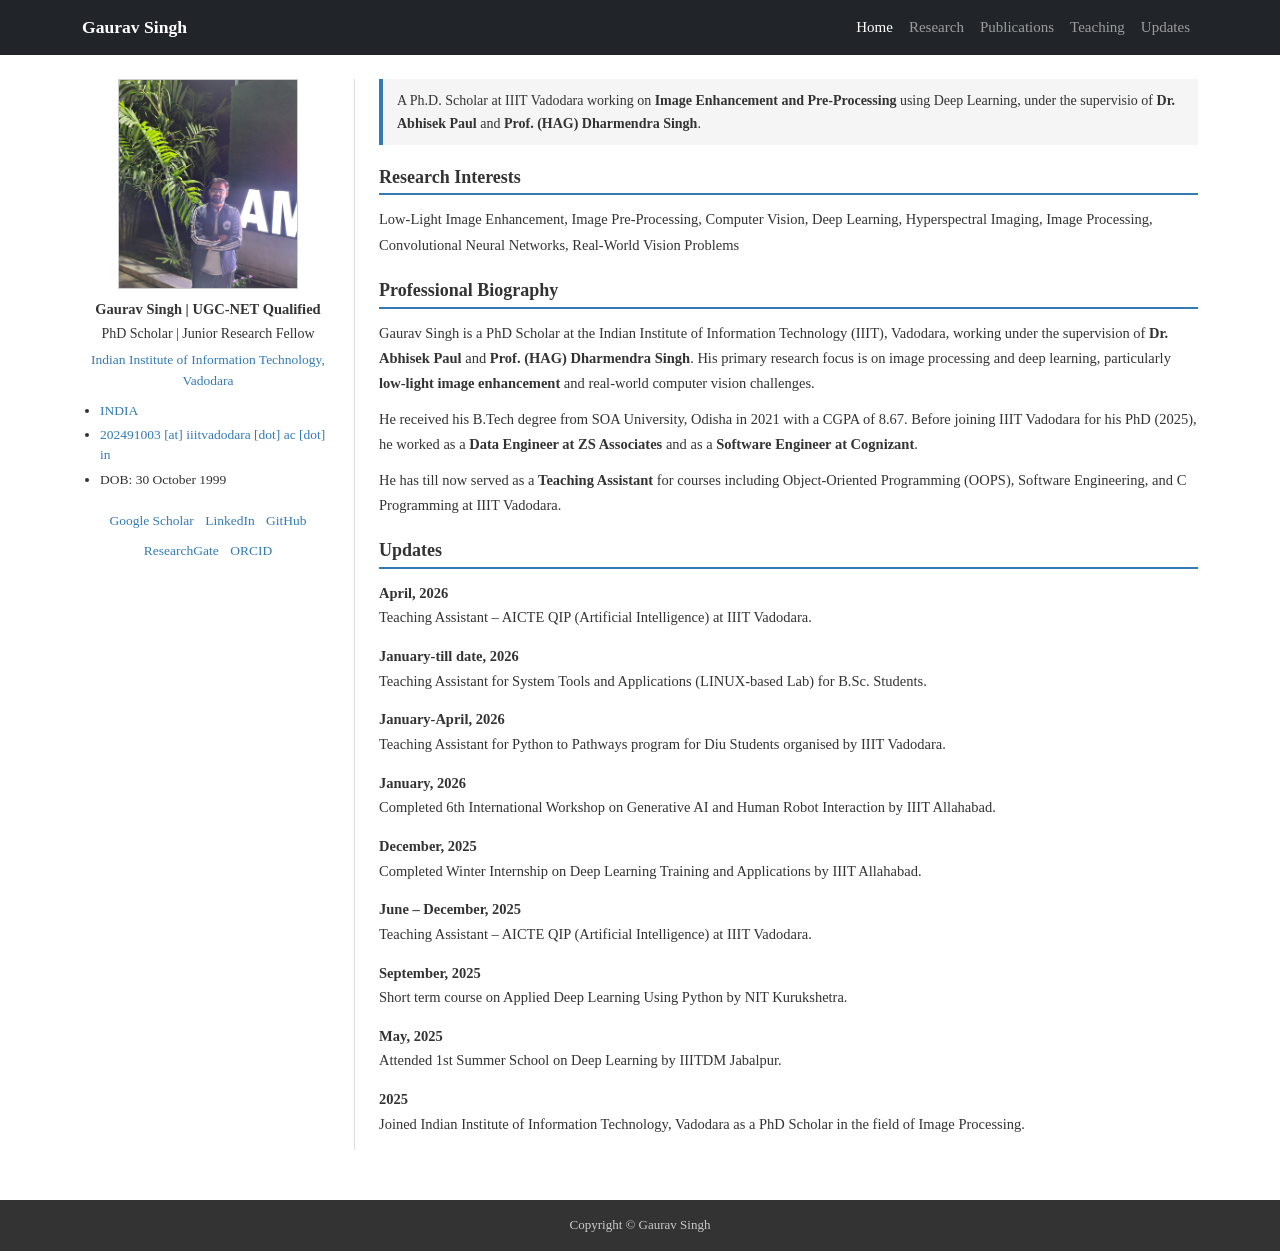
<file: index.html>
<!DOCTYPE html>
<html lang="en">
<head>
  <meta charset="UTF-8">
  <meta name="viewport" content="width=device-width, initial-scale=1">
  <meta name="author" content="Gaurav Singh, IIIT Vadodara">
  <meta name="description" content="Gaurav Singh's home page.">
  <meta name="keywords" content="Gaurav Singh, Image Processing, Deep Learning, IIIT Vadodara, Low-Light Enhancement, Computer Vision">
  <title>Home | Gaurav Singh</title>
  <link rel="stylesheet" href="https://cdnjs.cloudflare.com/ajax/libs/bootstrap/5.3.3/css/bootstrap.min.css">
  <link rel="stylesheet" href="style.css">
</head>
<body>

<nav class="navbar navbar-expand-md navbar-dark bg-dark">
  <div class="container">
    <a class="navbar-brand" href="index.html">Gaurav Singh</a>
    <button class="navbar-toggler" type="button" data-bs-toggle="collapse" data-bs-target="#navbarNav">
      <span class="navbar-toggler-icon"></span>
    </button>
    <div class="collapse navbar-collapse" id="navbarNav">
      <ul class="navbar-nav ms-auto">
        <li class="nav-item"><a class="nav-link active" href="index.html">Home</a></li>
        <li class="nav-item"><a class="nav-link" href="research.html">Research</a></li>
        <li class="nav-item"><a class="nav-link" href="publications.html">Publications</a></li>
        <li class="nav-item"><a class="nav-link" href="teaching.html">Teaching</a></li>
        <li class="nav-item"><a class="nav-link" href="updates.html">Updates</a></li>
      </ul>
    </div>
  </div>
</nav>

<div class="container mt-4 mb-5">
  <div class="row">

    <!-- LEFT COLUMN -->
    <div class="col-md-3 text-center left-col">
      <img src="profile.jpg" alt="Gaurav Singh" class="profile-img">
      <p class="mb-0 mt-1"><strong>Gaurav Singh | UGC-NET Qualified </strong></p>
      <p class="mb-0" style="font-size:14px;">PhD Scholar | Junior Research Fellow</p>
      <p style="font-size:13.5px; line-height:1.5; margin-top:4px;">
        <a href="https://iiitvadodara.ac.in" target="_blank">Indian Institute of Information Technology, Vadodara</a>
      </p>

      <ul class="contact-list text-start mt-1">
        <li>
          <a href="https://maps.google.com/?q=IIIT+Vadodara" target="_blank">
             INDIA
          </a>
        </li>
        <li>
          <a href="mailto:202491003@iiitvadodara.ac.in">202491003 [at] iiitvadodara [dot] ac [dot] in</a>
        </li>
        <li>DOB: 30 October 1999</li>
      </ul>

      <div class="social-links mt-2">
        <a href="#" target="_blank">Google Scholar</a>
        <a href="#" target="_blank">LinkedIn</a>
        <a href="https://github.com/Gaurav8917" target="_blank">GitHub</a><br>
        <a href="#" target="_blank">ResearchGate</a>
        <a href="#" target="_blank">ORCID</a>
      </div>
    </div>

    <!-- RIGHT COLUMN -->
    <div class="col-md-9 right-col">

      <div class="announcement">
        <p>
           A Ph.D. Scholar at IIIT Vadodara working on <strong> Image Enhancement and Pre-Processing </strong> using Deep Learning,
          under the supervisio of <strong>Dr. Abhisek Paul</strong> and <strong>Prof. (HAG) Dharmendra Singh</strong>.
        </p>
      </div>

      <h3 class="section-heading">Research Interests</h3>
      <p>
        Low-Light Image Enhancement, Image Pre-Processing, Computer Vision, Deep Learning,
        Hyperspectral Imaging, Image Processing, Convolutional Neural Networks,
        Real-World Vision Problems
      </p>

      <h3 class="section-heading">Professional Biography</h3>
      <p>
        Gaurav Singh is a PhD Scholar at the Indian Institute of Information Technology (IIIT), Vadodara,
        working under the supervision of <strong>Dr. Abhisek Paul</strong> and
        <strong>Prof. (HAG) Dharmendra Singh</strong>. His primary research focus is on image processing and
        deep learning, particularly <strong>low-light image enhancement</strong> and real-world computer
        vision challenges.
      </p>
      <p>
        He received his B.Tech degree from SOA University, Odisha in 2021 with a CGPA of 8.67.
        Before joining IIIT Vadodara for his PhD (2025), he worked as a
        <strong>Data Engineer at ZS Associates</strong> and as a
        <strong>Software Engineer at Cognizant</strong>.
      </p>
      <p>
        He has till now served as a <strong>Teaching Assistant</strong> for courses including Object-Oriented
        Programming (OOPS), Software Engineering, and C Programming at IIIT Vadodara.
      </p>

      <h3 class="section-heading">Updates</h3>

      
      <div class="update-block">
        <strong>April, 2026</strong>
        Teaching Assistant &ndash; AICTE QIP (Artificial Intelligence) at IIIT Vadodara.
      </div>

      <div class="update-block">
        <strong>January-till date, 2026</strong>
        Teaching Assistant for System Tools and Applications (LINUX-based Lab) for B.Sc. Students.
      </div>

      <div class="update-block">
        <strong>January-April, 2026</strong>
        Teaching Assistant for Python to Pathways program for Diu Students organised by IIIT Vadodara.
      </div>

       <div class="update-block">
        <strong>January, 2026</strong>
        Completed 6th International Workshop on Generative AI and Human Robot Interaction by IIIT Allahabad.
      </div>

      <div class="update-block">
        <strong>December, 2025</strong>
        Completed Winter Internship on Deep Learning Training and Applications by IIIT Allahabad.
      </div>

      <div class="update-block">
        <strong>June &ndash; December, 2025</strong>
        Teaching Assistant &ndash; AICTE QIP (Artificial Intelligence) at IIIT Vadodara.
      </div>

      <div class="update-block">
        <strong>September, 2025</strong>
         Short term course on Applied Deep Learning Using Python by NIT Kurukshetra.
      </div>

      <div class="update-block">
        <strong>May, 2025</strong>
        Attended 1st Summer School on Deep Learning by IIITDM Jabalpur.
      </div>

      <div class="update-block">
        <strong>2025</strong>
        Joined Indian Institute of Information Technology, Vadodara as a PhD Scholar in the field of
        Image Processing.
      </div>

    </div>
  </div>
</div>

<footer class="footer-bar">
  <div class="container text-center">
    <p>Copyright &copy; Gaurav Singh</p>
  </div>
</footer>

<script src="https://cdnjs.cloudflare.com/ajax/libs/bootstrap/5.3.3/js/bootstrap.bundle.min.js"></script>
</body>
</html>
</file>
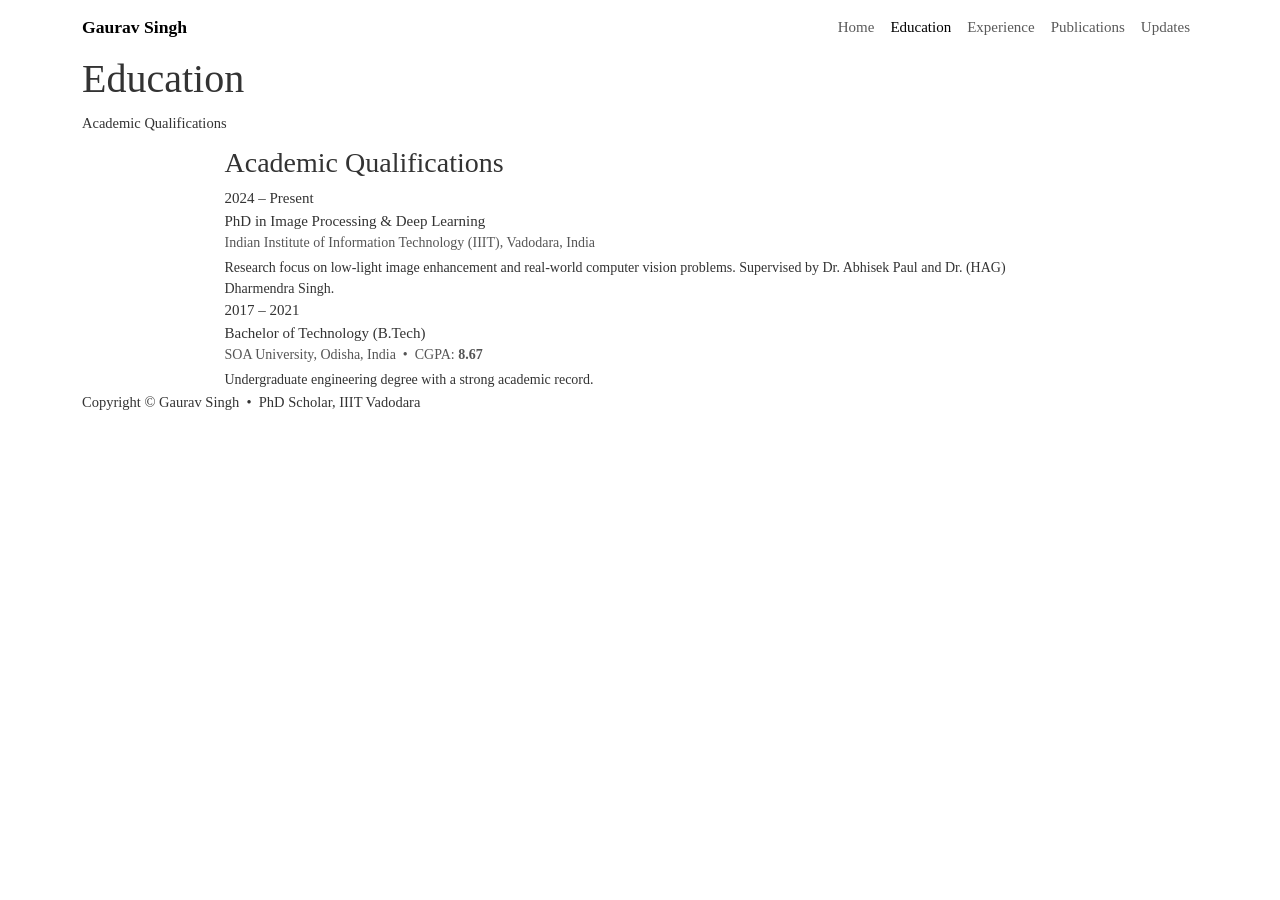
<file: education.html>
<!DOCTYPE html>
<html lang="en">
<head>
  <meta charset="UTF-8">
  <meta name="viewport" content="width=device-width, initial-scale=1.0">
  <title>Education | Gaurav Singh</title>
  <link rel="stylesheet" href="https://cdnjs.cloudflare.com/ajax/libs/bootstrap/5.3.3/css/bootstrap.min.css">
  <link rel="stylesheet" href="https://cdnjs.cloudflare.com/ajax/libs/font-awesome/6.5.2/css/all.min.css">
  <link rel="stylesheet" href="style.css">
</head>
<body>

<nav class="navbar navbar-expand-lg sticky-top">
  <div class="container">
    <a class="navbar-brand" href="index.html">Gaurav Singh</a>
    <button class="navbar-toggler" type="button" data-bs-toggle="collapse" data-bs-target="#navMenu">
      <span class="navbar-toggler-icon"></span>
    </button>
    <div class="collapse navbar-collapse" id="navMenu">
      <ul class="navbar-nav ms-auto">
        <li class="nav-item"><a class="nav-link" href="index.html">Home</a></li>
        <li class="nav-item"><a class="nav-link active" href="education.html">Education</a></li>
        <li class="nav-item"><a class="nav-link" href="experience.html">Experience</a></li>
        <li class="nav-item"><a class="nav-link" href="publications.html">Publications</a></li>
        <li class="nav-item"><a class="nav-link" href="updates.html">Updates</a></li>
      </ul>
    </div>
  </div>
</nav>

<div class="page-header">
  <div class="container">
    <h1>Education</h1>
    <p>Academic Qualifications</p>
  </div>
</div>

<div class="container main-container">
  <div class="row justify-content-center">
    <div class="col-lg-9">

      <div class="content-section">
        <h3 class="section-title">Academic Qualifications</h3>
        <div class="timeline">

          <div class="timeline-entry">
            <div class="tl-period">2024 – Present</div>
            <div class="tl-dot"></div>
            <div class="tl-body">
              <div class="tl-title">PhD in Image Processing &amp; Deep Learning</div>
              <div class="tl-org">Indian Institute of Information Technology (IIIT), Vadodara, India</div>
              <div class="tl-desc">
                Research focus on low-light image enhancement and real-world computer vision problems.
                Supervised by Dr. Abhisek Paul and Dr. (HAG) Dharmendra Singh.
              </div>
            </div>
          </div>

          <div class="timeline-entry">
            <div class="tl-period">2017 – 2021</div>
            <div class="tl-dot"></div>
            <div class="tl-body">
              <div class="tl-title">Bachelor of Technology (B.Tech)</div>
              <div class="tl-org">SOA University, Odisha, India &nbsp;&bull;&nbsp; CGPA: <strong>8.67</strong></div>
              <div class="tl-desc">
                Undergraduate engineering degree with a strong academic record.
              </div>
            </div>
          </div>

        </div>
      </div>

    </div>
  </div>
</div>

<footer class="site-footer">
  <div class="container">
    <p>Copyright &copy; Gaurav Singh &nbsp;&bull;&nbsp; PhD Scholar, IIIT Vadodara</p>
  </div>
</footer>

<script src="https://cdnjs.cloudflare.com/ajax/libs/bootstrap/5.3.3/js/bootstrap.bundle.min.js"></script>
</body>
</html>
</file>
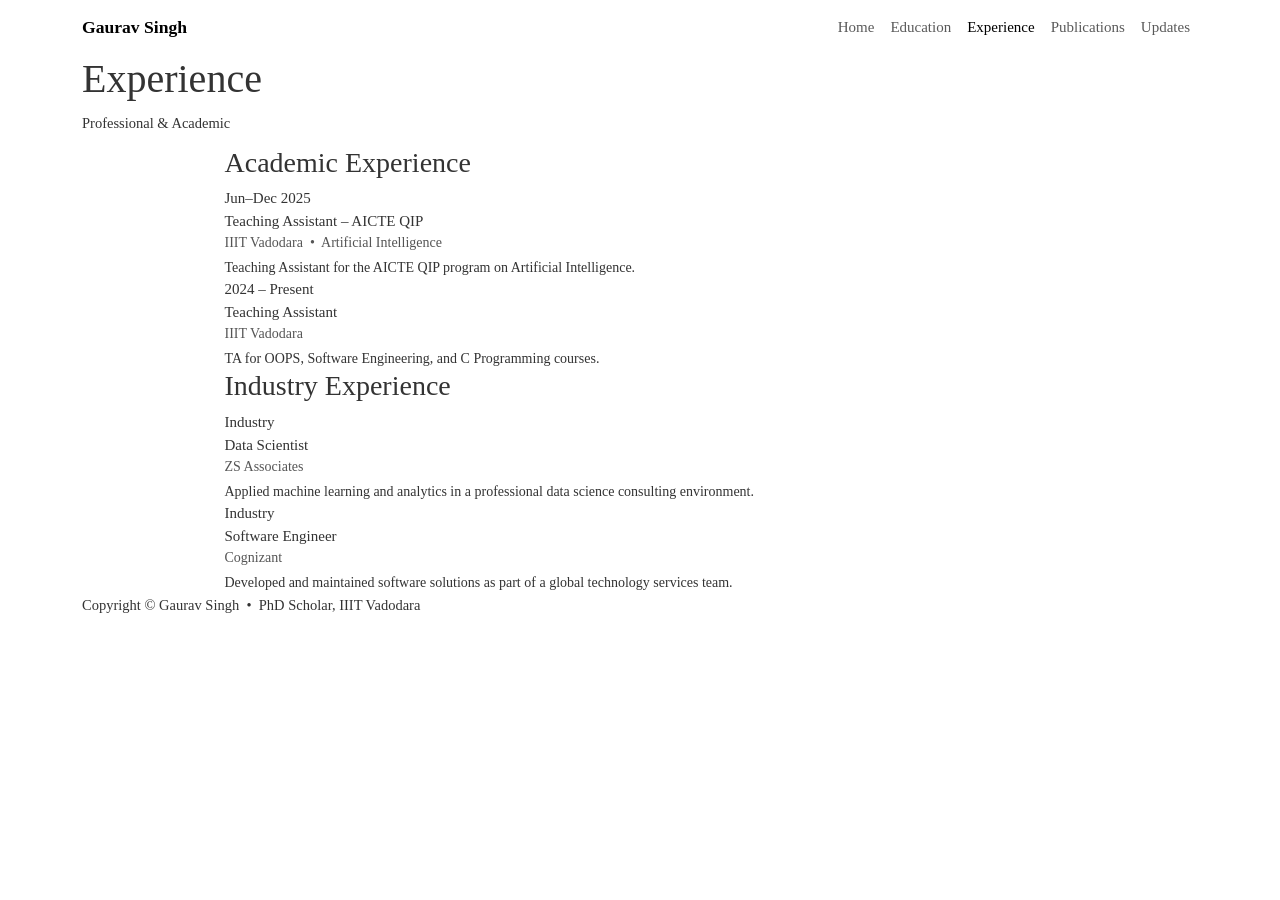
<file: experience.html>
<!DOCTYPE html>
<html lang="en">
<head>
  <meta charset="UTF-8">
  <meta name="viewport" content="width=device-width, initial-scale=1.0">
  <title>Experience | Gaurav Singh</title>
  <link rel="stylesheet" href="https://cdnjs.cloudflare.com/ajax/libs/bootstrap/5.3.3/css/bootstrap.min.css">
  <link rel="stylesheet" href="https://cdnjs.cloudflare.com/ajax/libs/font-awesome/6.5.2/css/all.min.css">
  <link rel="stylesheet" href="style.css">
</head>
<body>

<nav class="navbar navbar-expand-lg sticky-top">
  <div class="container">
    <a class="navbar-brand" href="index.html">Gaurav Singh</a>
    <button class="navbar-toggler" type="button" data-bs-toggle="collapse" data-bs-target="#navMenu">
      <span class="navbar-toggler-icon"></span>
    </button>
    <div class="collapse navbar-collapse" id="navMenu">
      <ul class="navbar-nav ms-auto">
        <li class="nav-item"><a class="nav-link" href="index.html">Home</a></li>
        <li class="nav-item"><a class="nav-link" href="education.html">Education</a></li>
        <li class="nav-item"><a class="nav-link active" href="experience.html">Experience</a></li>
        <li class="nav-item"><a class="nav-link" href="publications.html">Publications</a></li>
        <li class="nav-item"><a class="nav-link" href="updates.html">Updates</a></li>
      </ul>
    </div>
  </div>
</nav>

<div class="page-header">
  <div class="container">
    <h1>Experience</h1>
    <p>Professional &amp; Academic</p>
  </div>
</div>

<div class="container main-container">
  <div class="row justify-content-center">
    <div class="col-lg-9">

      <div class="content-section">
        <h3 class="section-title">Academic Experience</h3>
        <div class="timeline">

          <div class="timeline-entry">
            <div class="tl-period">Jun–Dec 2025</div>
            <div class="tl-dot"></div>
            <div class="tl-body">
              <div class="tl-title">Teaching Assistant – AICTE QIP</div>
              <div class="tl-org">IIIT Vadodara &nbsp;&bull;&nbsp; Artificial Intelligence</div>
              <div class="tl-desc">Teaching Assistant for the AICTE QIP program on Artificial Intelligence.</div>
            </div>
          </div>

          <div class="timeline-entry">
            <div class="tl-period">2024 – Present</div>
            <div class="tl-dot"></div>
            <div class="tl-body">
              <div class="tl-title">Teaching Assistant</div>
              <div class="tl-org">IIIT Vadodara</div>
              <div class="tl-desc">TA for OOPS, Software Engineering, and C Programming courses.</div>
            </div>
          </div>

        </div>
      </div>

      <div class="content-section">
        <h3 class="section-title">Industry Experience</h3>
        <div class="timeline">

          <div class="timeline-entry">
            <div class="tl-period">Industry</div>
            <div class="tl-dot"></div>
            <div class="tl-body">
              <div class="tl-title">Data Scientist</div>
              <div class="tl-org">ZS Associates</div>
              <div class="tl-desc">Applied machine learning and analytics in a professional data science consulting environment.</div>
            </div>
          </div>

          <div class="timeline-entry">
            <div class="tl-period">Industry</div>
            <div class="tl-dot"></div>
            <div class="tl-body">
              <div class="tl-title">Software Engineer</div>
              <div class="tl-org">Cognizant</div>
              <div class="tl-desc">Developed and maintained software solutions as part of a global technology services team.</div>
            </div>
          </div>

        </div>
      </div>

    </div>
  </div>
</div>

<footer class="site-footer">
  <div class="container">
    <p>Copyright &copy; Gaurav Singh &nbsp;&bull;&nbsp; PhD Scholar, IIIT Vadodara</p>
  </div>
</footer>

<script src="https://cdnjs.cloudflare.com/ajax/libs/bootstrap/5.3.3/js/bootstrap.bundle.min.js"></script>
</body>
</html>
</file>
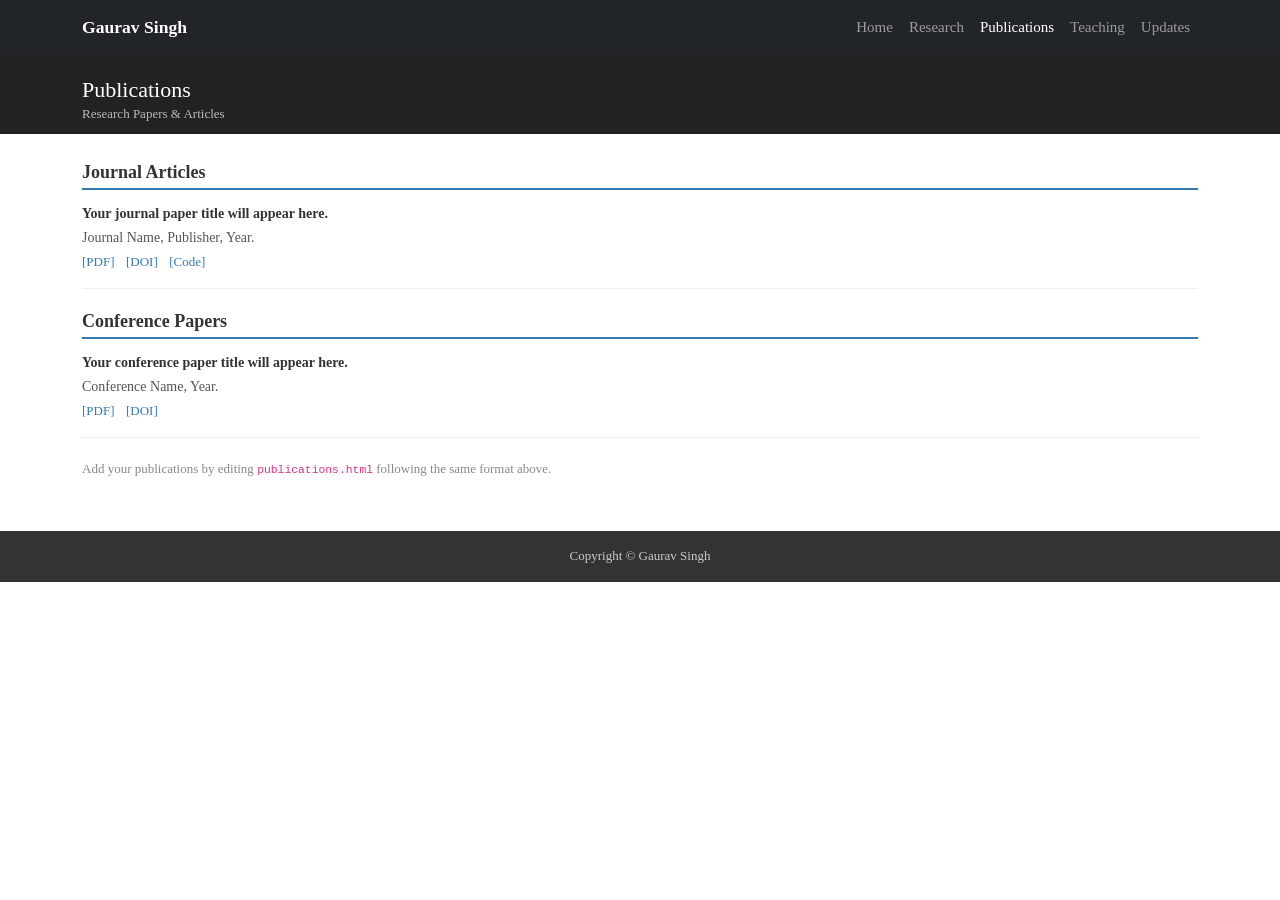
<file: publications.html>
<!DOCTYPE html>
<html lang="en">
<head>
  <meta charset="UTF-8"><meta name="viewport" content="width=device-width, initial-scale=1">
  <title>Publications | Gaurav Singh</title>
  <link rel="stylesheet" href="https://cdnjs.cloudflare.com/ajax/libs/bootstrap/5.3.3/css/bootstrap.min.css">
  <link rel="stylesheet" href="style.css">
</head>
<body>
<nav class="navbar navbar-expand-md navbar-dark bg-dark">
  <div class="container">
    <a class="navbar-brand" href="index.html">Gaurav Singh</a>
    <button class="navbar-toggler" type="button" data-bs-toggle="collapse" data-bs-target="#navbarNav"><span class="navbar-toggler-icon"></span></button>
    <div class="collapse navbar-collapse" id="navbarNav">
      <ul class="navbar-nav ms-auto">
        <li class="nav-item"><a class="nav-link" href="index.html">Home</a></li>
        <li class="nav-item"><a class="nav-link" href="research.html">Research</a></li>
        <li class="nav-item"><a class="nav-link active" href="publications.html">Publications</a></li>
        <li class="nav-item"><a class="nav-link" href="teaching.html">Teaching</a></li>
        <li class="nav-item"><a class="nav-link" href="updates.html">Updates</a></li>
      </ul>
    </div>
  </div>
</nav>
<div class="page-top"><div class="container"><h2>Publications</h2><p>Research Papers &amp; Articles</p></div></div>
<div class="container mb-5">

  <h3 class="section-heading">Journal Articles</h3>
  <div class="pub-entry">
    <div class="pub-title">Your journal paper title will appear here.</div>
    <div class="pub-venue">Journal Name, Publisher, Year.</div>
    <div class="pub-links"><a href="#">[PDF]</a> <a href="#">[DOI]</a> <a href="#">[Code]</a></div>
  </div>

  <h3 class="section-heading">Conference Papers</h3>
  <div class="pub-entry">
    <div class="pub-title">Your conference paper title will appear here.</div>
    <div class="pub-venue">Conference Name, Year.</div>
    <div class="pub-links"><a href="#">[PDF]</a> <a href="#">[DOI]</a></div>
  </div>

  <p style="color:#888; font-size:13px; margin-top:20px;">
    Add your publications by editing <code>publications.html</code> following the same format above.
  </p>

</div>
<footer class="footer-bar"><div class="container text-center"><p>Copyright &copy; Gaurav Singh</p></div></footer>
<script src="https://cdnjs.cloudflare.com/ajax/libs/bootstrap/5.3.3/js/bootstrap.bundle.min.js"></script>
</body>
</html>
</file>
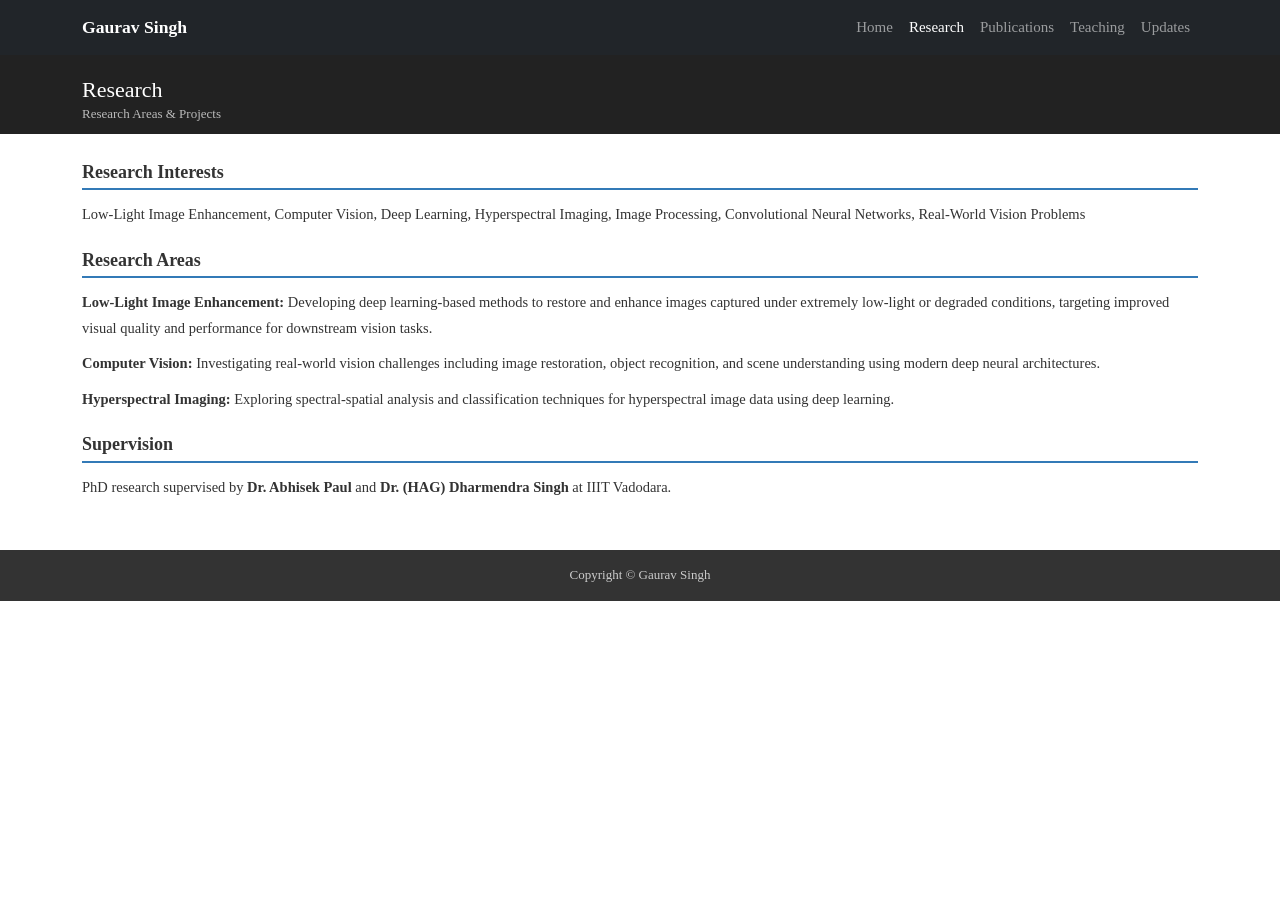
<file: research.html>
<!DOCTYPE html>
<html lang="en">
<head>
  <meta charset="UTF-8"><meta name="viewport" content="width=device-width, initial-scale=1">
  <title>Research | Gaurav Singh</title>
  <link rel="stylesheet" href="https://cdnjs.cloudflare.com/ajax/libs/bootstrap/5.3.3/css/bootstrap.min.css">
  <link rel="stylesheet" href="style.css">
</head>
<body>
<nav class="navbar navbar-expand-md navbar-dark bg-dark">
  <div class="container">
    <a class="navbar-brand" href="index.html">Gaurav Singh</a>
    <button class="navbar-toggler" type="button" data-bs-toggle="collapse" data-bs-target="#navbarNav"><span class="navbar-toggler-icon"></span></button>
    <div class="collapse navbar-collapse" id="navbarNav">
      <ul class="navbar-nav ms-auto">
        <li class="nav-item"><a class="nav-link" href="index.html">Home</a></li>
        <li class="nav-item"><a class="nav-link active" href="research.html">Research</a></li>
        <li class="nav-item"><a class="nav-link" href="publications.html">Publications</a></li>
        <li class="nav-item"><a class="nav-link" href="teaching.html">Teaching</a></li>
        <li class="nav-item"><a class="nav-link" href="updates.html">Updates</a></li>
      </ul>
    </div>
  </div>
</nav>
<div class="page-top"><div class="container"><h2>Research</h2><p>Research Areas &amp; Projects</p></div></div>
<div class="container mb-5">

  <h3 class="section-heading">Research Interests</h3>
  <p>Low-Light Image Enhancement, Computer Vision, Deep Learning, Hyperspectral Imaging, Image Processing, Convolutional Neural Networks, Real-World Vision Problems</p>

  <h3 class="section-heading">Research Areas</h3>
  <p><strong>Low-Light Image Enhancement:</strong> Developing deep learning-based methods to restore and enhance images captured under extremely low-light or degraded conditions, targeting improved visual quality and performance for downstream vision tasks.</p>
  <p><strong>Computer Vision:</strong> Investigating real-world vision challenges including image restoration, object recognition, and scene understanding using modern deep neural architectures.</p>
  <p><strong>Hyperspectral Imaging:</strong> Exploring spectral-spatial analysis and classification techniques for hyperspectral image data using deep learning.</p>

  <h3 class="section-heading">Supervision</h3>
  <p>PhD research supervised by <strong>Dr. Abhisek Paul</strong> and <strong>Dr. (HAG) Dharmendra Singh</strong> at IIIT Vadodara.</p>

</div>
<footer class="footer-bar"><div class="container text-center"><p>Copyright &copy; Gaurav Singh</p></div></footer>
<script src="https://cdnjs.cloudflare.com/ajax/libs/bootstrap/5.3.3/js/bootstrap.bundle.min.js"></script>
</body>
</html>
</file>
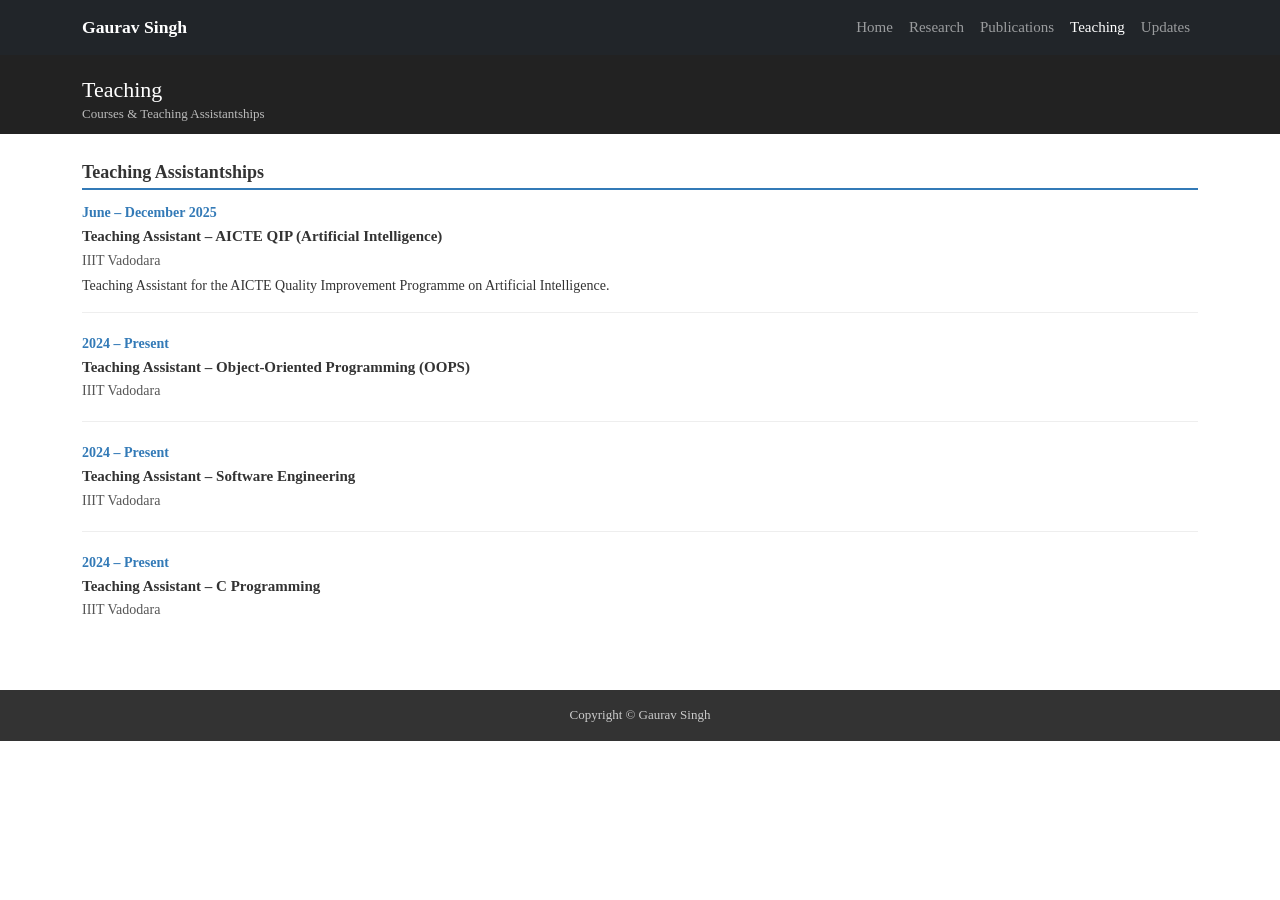
<file: teaching.html>
<!DOCTYPE html>
<html lang="en">
<head>
  <meta charset="UTF-8"><meta name="viewport" content="width=device-width, initial-scale=1">
  <title>Teaching | Gaurav Singh</title>
  <link rel="stylesheet" href="https://cdnjs.cloudflare.com/ajax/libs/bootstrap/5.3.3/css/bootstrap.min.css">
  <link rel="stylesheet" href="style.css">
</head>
<body>
<nav class="navbar navbar-expand-md navbar-dark bg-dark">
  <div class="container">
    <a class="navbar-brand" href="index.html">Gaurav Singh</a>
    <button class="navbar-toggler" type="button" data-bs-toggle="collapse" data-bs-target="#navbarNav"><span class="navbar-toggler-icon"></span></button>
    <div class="collapse navbar-collapse" id="navbarNav">
      <ul class="navbar-nav ms-auto">
        <li class="nav-item"><a class="nav-link" href="index.html">Home</a></li>
        <li class="nav-item"><a class="nav-link" href="research.html">Research</a></li>
        <li class="nav-item"><a class="nav-link" href="publications.html">Publications</a></li>
        <li class="nav-item"><a class="nav-link active" href="teaching.html">Teaching</a></li>
        <li class="nav-item"><a class="nav-link" href="updates.html">Updates</a></li>
      </ul>
    </div>
  </div>
</nav>
<div class="page-top"><div class="container"><h2>Teaching</h2><p>Courses &amp; Teaching Assistantships</p></div></div>
<div class="container mb-5">

  <h3 class="section-heading">Teaching Assistantships</h3>

  <div class="tl-entry">
    <div class="tl-year">June &ndash; December 2025</div>
    <div class="tl-role">Teaching Assistant &ndash; AICTE QIP (Artificial Intelligence)</div>
    <div class="tl-org">IIIT Vadodara</div>
    <div class="tl-desc">Teaching Assistant for the AICTE Quality Improvement Programme on Artificial Intelligence.</div>
  </div>

  <div class="tl-entry">
    <div class="tl-year">2024 &ndash; Present</div>
    <div class="tl-role">Teaching Assistant &ndash; Object-Oriented Programming (OOPS)</div>
    <div class="tl-org">IIIT Vadodara</div>
  </div>

  <div class="tl-entry">
    <div class="tl-year">2024 &ndash; Present</div>
    <div class="tl-role">Teaching Assistant &ndash; Software Engineering</div>
    <div class="tl-org">IIIT Vadodara</div>
  </div>

  <div class="tl-entry">
    <div class="tl-year">2024 &ndash; Present</div>
    <div class="tl-role">Teaching Assistant &ndash; C Programming</div>
    <div class="tl-org">IIIT Vadodara</div>
  </div>

</div>
<footer class="footer-bar"><div class="container text-center"><p>Copyright &copy; Gaurav Singh</p></div></footer>
<script src="https://cdnjs.cloudflare.com/ajax/libs/bootstrap/5.3.3/js/bootstrap.bundle.min.js"></script>
</body>
</html>
</file>
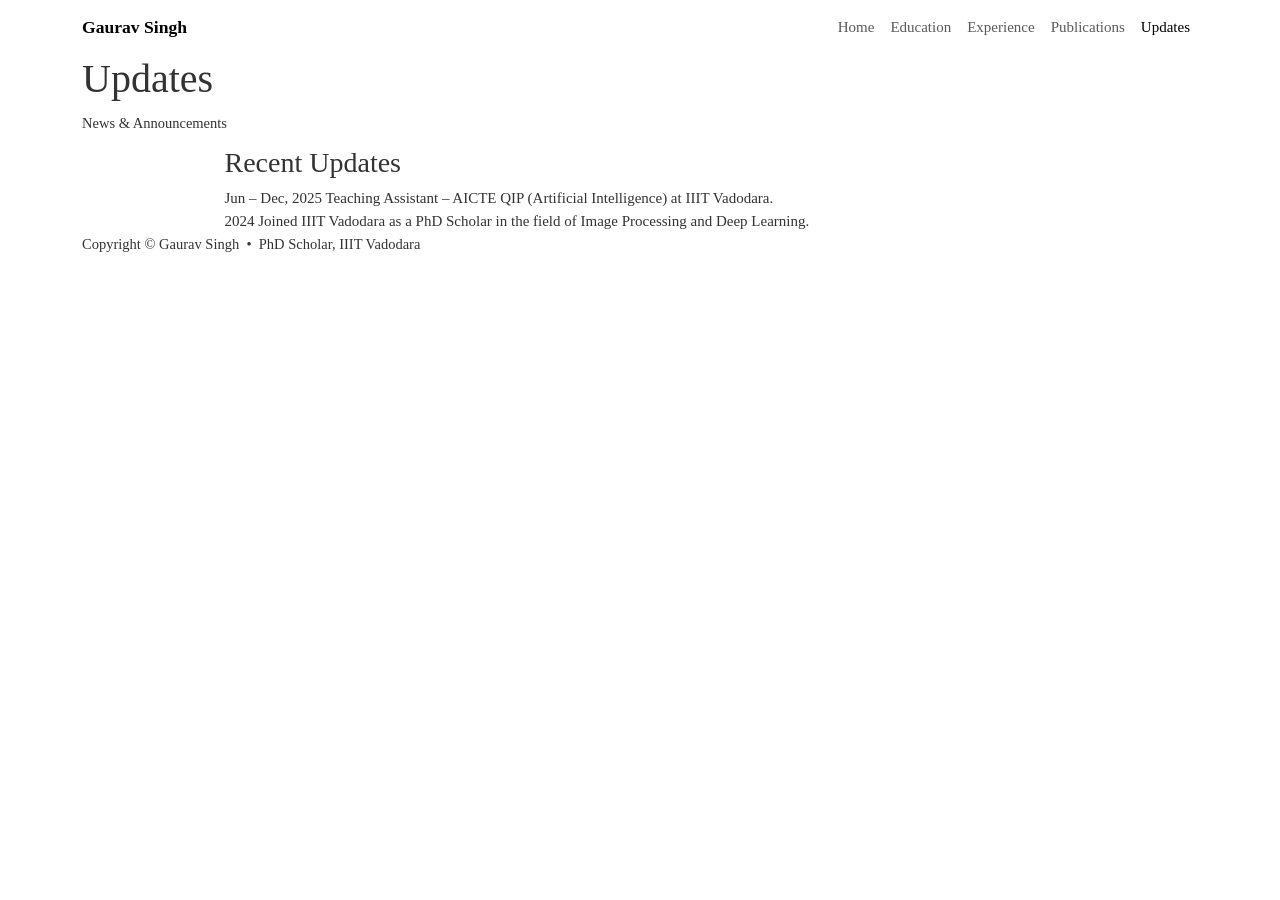
<file: updates.html>
<!DOCTYPE html>
<html lang="en">
<head>
  <meta charset="UTF-8">
  <meta name="viewport" content="width=device-width, initial-scale=1.0">
  <title>Updates | Gaurav Singh</title>
  <link rel="stylesheet" href="https://cdnjs.cloudflare.com/ajax/libs/bootstrap/5.3.3/css/bootstrap.min.css">
  <link rel="stylesheet" href="https://cdnjs.cloudflare.com/ajax/libs/font-awesome/6.5.2/css/all.min.css">
  <link rel="stylesheet" href="style.css">
</head>
<body>

<nav class="navbar navbar-expand-lg sticky-top">
  <div class="container">
    <a class="navbar-brand" href="index.html">Gaurav Singh</a>
    <button class="navbar-toggler" type="button" data-bs-toggle="collapse" data-bs-target="#navMenu">
      <span class="navbar-toggler-icon"></span>
    </button>
    <div class="collapse navbar-collapse" id="navMenu">
      <ul class="navbar-nav ms-auto">
        <li class="nav-item"><a class="nav-link" href="index.html">Home</a></li>
        <li class="nav-item"><a class="nav-link" href="education.html">Education</a></li>
        <li class="nav-item"><a class="nav-link" href="experience.html">Experience</a></li>
        <li class="nav-item"><a class="nav-link" href="publications.html">Publications</a></li>
        <li class="nav-item"><a class="nav-link active" href="updates.html">Updates</a></li>
      </ul>
    </div>
  </div>
</nav>

<div class="page-header">
  <div class="container">
    <h1>Updates</h1>
    <p>News &amp; Announcements</p>
  </div>
</div>

<div class="container main-container">
  <div class="row justify-content-center">
    <div class="col-lg-9">
      <div class="content-section">
        <h3 class="section-title">Recent Updates</h3>
        <div class="updates-list">

          <div class="update-item">
            <span class="update-date">Jun – Dec, 2025</span>
            <span class="update-text">Teaching Assistant – AICTE QIP (Artificial Intelligence) at IIIT Vadodara.</span>
          </div>

          <div class="update-item">
            <span class="update-date">2024</span>
            <span class="update-text">Joined IIIT Vadodara as a PhD Scholar in the field of Image Processing and Deep Learning.</span>
          </div>

          <!-- Add more updates here in the same format -->

        </div>
      </div>
    </div>
  </div>
</div>

<footer class="site-footer">
  <div class="container">
    <p>Copyright &copy; Gaurav Singh &nbsp;&bull;&nbsp; PhD Scholar, IIIT Vadodara</p>
  </div>
</footer>

<script src="https://cdnjs.cloudflare.com/ajax/libs/bootstrap/5.3.3/js/bootstrap.bundle.min.js"></script>
</body>
</html>
</file>
<file: style.css>
/* Gaurav Singh — Academic Portfolio (exact match of reference site style) */

body {
  font-family: "Times New Roman", Times, serif;
  font-size: 15px;
  color: #333;
  background: #fff;
}

.navbar-brand { font-size: 1.1rem; font-weight: bold; }

.left-col {
  border-right: 1px solid #ddd;
  padding-right: 20px;
}

.profile-img {
  width: 180px;
  height: 210px;
  object-fit: cover;
  object-position: top;
  border: 1px solid #ccc;
  display: block;
  margin: 0 auto 8px;
}

.contact-list { font-size: 13.5px; list-style: disc; padding-left: 18px; }
.contact-list li { margin-bottom: 4px; }
.contact-list a, a { color: #337ab7; text-decoration: none; }
.contact-list a:hover, a:hover { text-decoration: underline; }

.social-links { font-size: 13.5px; line-height: 2.2; text-align: center; }
.social-links a { color: #337ab7; text-decoration: none; margin: 0 4px; }
.social-links a:hover { text-decoration: underline; }

.right-col { padding-left: 24px; }

.announcement {
  background: #f5f5f5;
  border-left: 4px solid #337ab7;
  padding: 10px 14px;
  margin-bottom: 20px;
}
.announcement p { font-size: 14px; margin: 0; line-height: 1.65; }

h3.section-heading {
  font-size: 18px;
  font-weight: bold;
  color: #333;
  border-bottom: 2px solid #337ab7;
  padding-bottom: 5px;
  margin-top: 22px;
  margin-bottom: 12px;
  font-family: "Times New Roman", Times, serif;
}

p { font-size: 14.5px; line-height: 1.75; margin-bottom: 10px; }

/* Updates */
.update-block { margin-bottom: 14px; font-size: 14.5px; line-height: 1.7; }
.update-block strong { display: block; }

/* Footer */
.footer-bar {
  background: #333;
  color: #ccc;
  padding: 14px 0;
  margin-top: 50px;
}
.footer-bar p { color: #ccc; font-size: 13px; margin: 0; }

/* Inner page header */
.page-top { background: #222; color: #fff; padding: 22px 0 14px; margin-bottom: 28px; }
.page-top h2 { font-size: 22px; margin: 0 0 4px; color: #fff; }
.page-top p  { color: #bbb; font-size: 13px; margin: 0; line-height: 1; }

/* Timeline */
.tl-entry { margin-bottom: 20px; padding-bottom: 16px; border-bottom: 1px solid #eee; }
.tl-entry:last-child { border-bottom: none; }
.tl-year  { font-weight: bold; color: #337ab7; font-size: 14px; }
.tl-role  { font-size: 15px; font-weight: bold; margin: 2px 0; }
.tl-org   { font-size: 14px; color: #555; margin-bottom: 4px; }
.tl-desc  { font-size: 14px; color: #333; }

/* Publications */
.pub-entry { margin-bottom: 16px; padding-bottom: 14px; border-bottom: 1px solid #eee; font-size: 14px; line-height: 1.7; }
.pub-entry:last-child { border-bottom: none; }
.pub-title  { font-weight: bold; }
.pub-venue  { color: #555; }
.pub-links a { font-size: 13px; margin-right: 8px; color: #337ab7; }

@media (max-width: 767px) {
  .left-col { border-right: none; border-bottom: 1px solid #ddd; padding-bottom: 20px; margin-bottom: 20px; }
  .right-col { padding-left: 15px; }
  .profile-img { width: 140px; height: 165px; }
}
</file>
